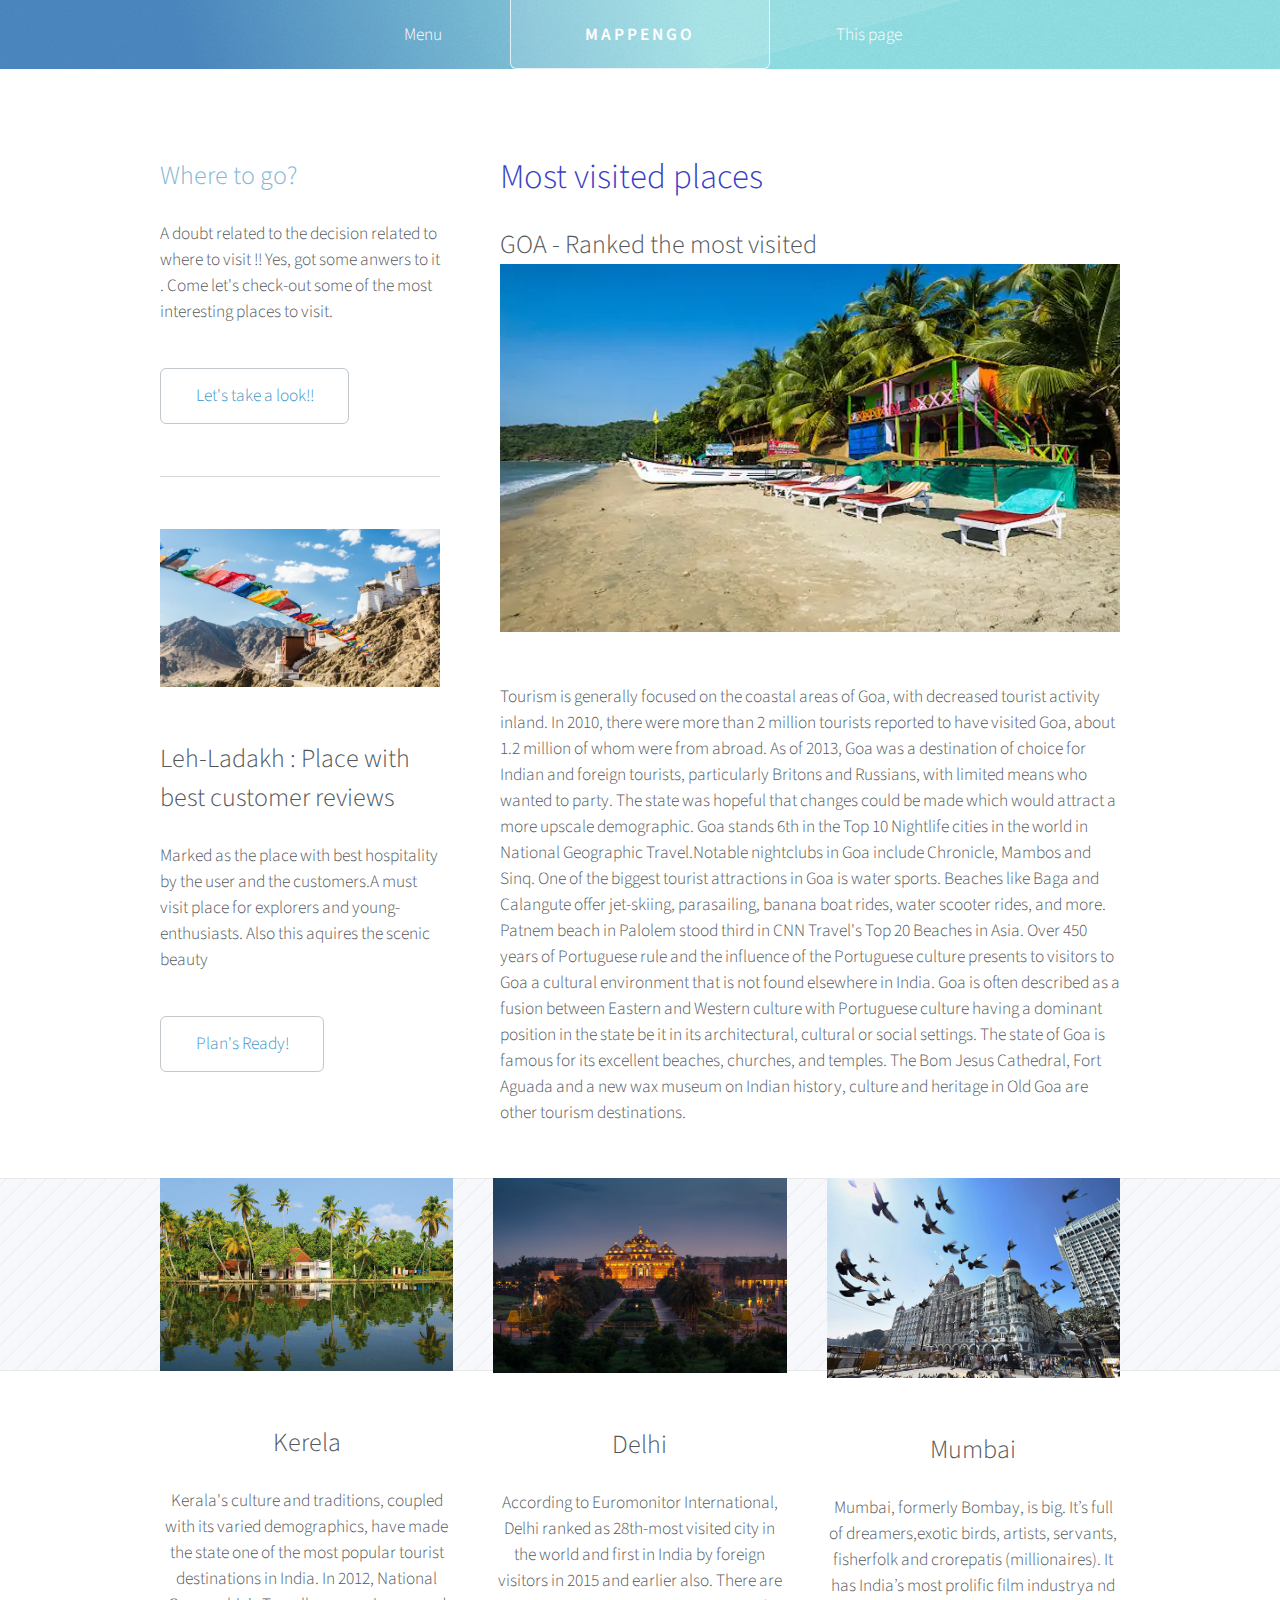
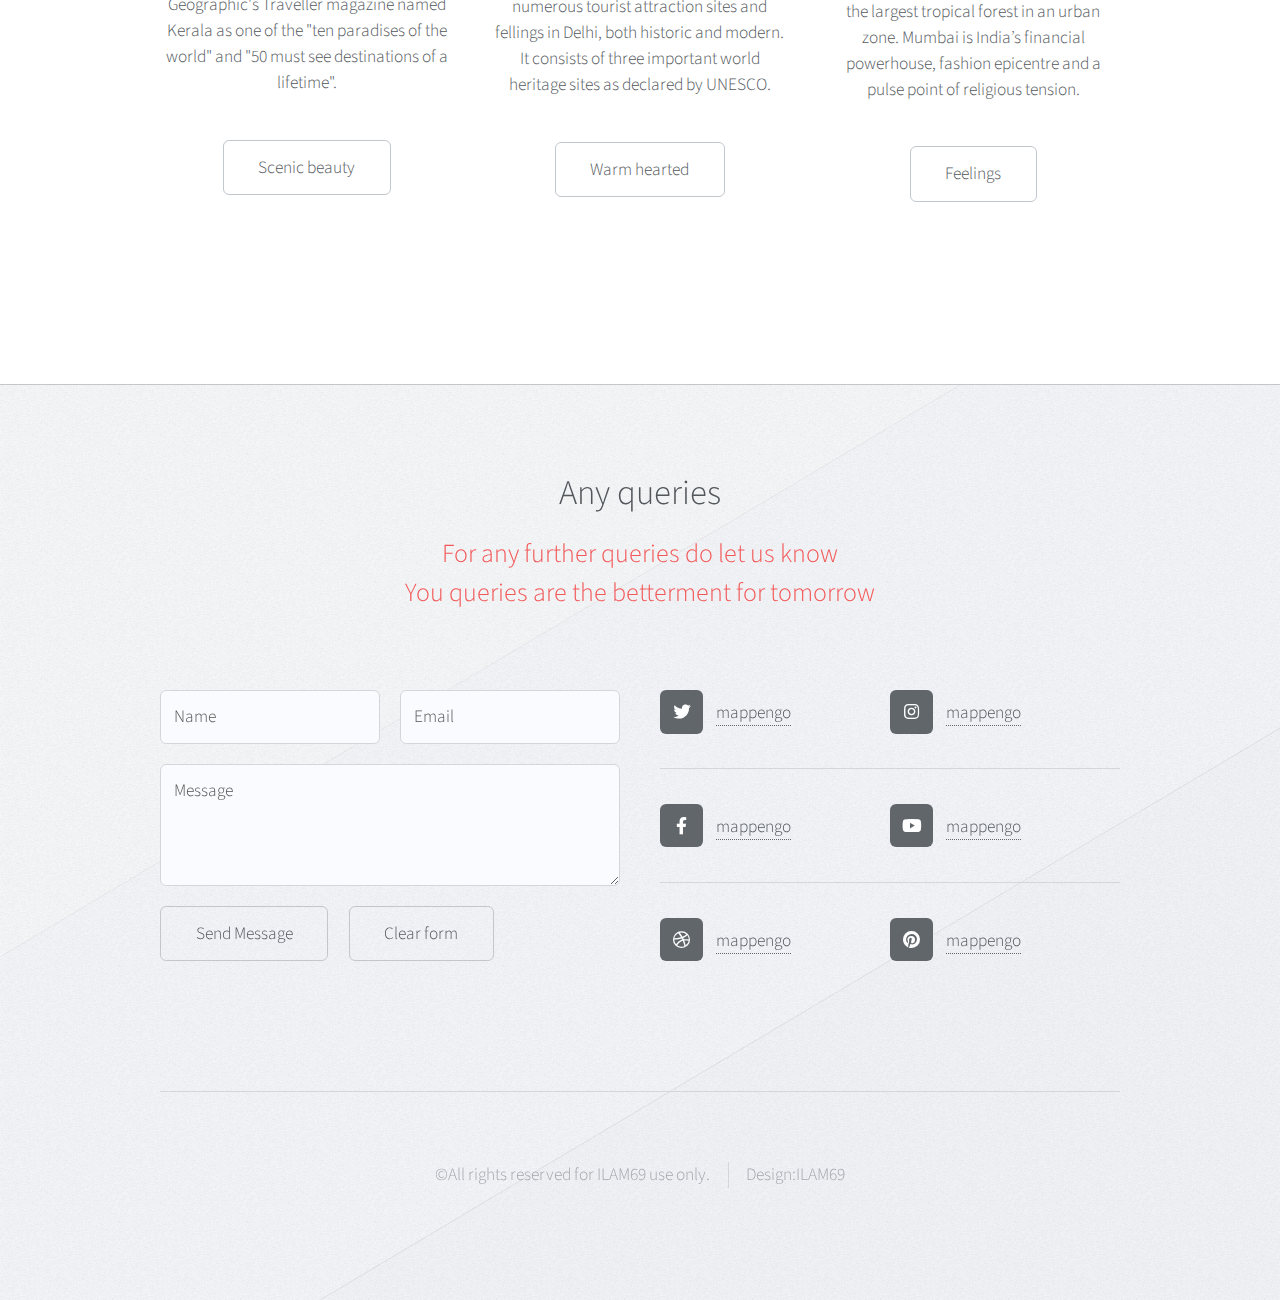
<file: left-sidebar.html>
<!DOCTYPE HTML>

<html>
	<head>
		<title>Mappengo</title>
		<meta charset="utf-8" />
		<meta name="viewport" content="width=device-width, initial-scale=1, user-scalable=no" />
		<link rel="stylesheet" href="assets/css/main.css" />
	</head>
	<body class="left-sidebar is-preload">
		<div id="page-wrapper">

			<!-- Header -->
				<div id="header-wrapper">
					<div id="header" class="container">

						<!-- Logo -->
							<h1 id="logo"><a href="index.html">Mappengo</a></h1>

						<!-- Nav -->
							<nav id="nav">
								<ul>
									<li>
										<a href="#">Menu</a>
										<ul>
											<li><a href="#">Places</a></li>
											<li><a href="#">Partners</a></li>
											<!-- <li><a href="#">OP3</a></li> -->
											<li>
												<a href="#">Booking</a>
												<ul>
													<li><a href="#">Winter bookings</a></li>
													<li><a href="#">Summer bookings</a></li>
													<li><a href="#">Urgent bookings</a></li>
													<!-- <li><a href="#"></a></li> -->
												</ul>
											</li>
											<!-- <li><a href="#">OP5</a></li> -->
										</ul>
									</li>
									<li class="break"><a href="left-sidebar.html">This page</a></li>
									<!-- <li class="break"><a href="right-sidebar.html">Right Sidebar</a></li>
									<li><a href="no-sidebar.html">No Sidebar</a></li> -->
								</ul>
							</nav>

					</div>
				</div>

			<!-- Main -->
				<div class="wrapper">
					<div class="container" id="main">
						<div class="row gtr-150">
							<div class="col-4 col-12-narrower">

								<!-- Sidebar -->
									<section id="sidebar">
										<section>
											<header>
												<h3  style="color:rgb(129, 182, 212)">Where to go?</h3>
											</header>
											<p>A doubt related to the decision related to where to visit !! Yes, got some anwers to it
												. Come let's check-out some of the most interesting places to visit.  
											</p>
											<ul class="actions">
												<li style="color:rgb(62, 149, 199)"><a href="#" class="button">Let's take a look!!</a></li>
											</ul>
										</section>
										<section>
											<a href="#" class="image featured"><img src="images/leh.jpg" alt="" /></a>
											<header>
												<h3>Leh-Ladakh : Place with best customer reviews</h3>
											</header>
											<p>Marked as the place with best hospitality by the user and the customers.A must visit place
												for explorers and young-enthusiasts. Also this aquires the scenic beauty </p>
											<ul class="actions">
												<li style="color:rgb(62, 149, 199)"><a href="#" class="button">Plan's Ready!</a></li>
											</ul>
										</section>
									</section>

							</div>
							<div class="col-8 col-12-narrower imp-narrower">

								<!-- Content -->
									<article id="content">
										<header>
											<h2 style="color:rgb(55, 65, 196)">Most visited places</h2>
										</header>
										<h3 id="content">GOA - Ranked the most visited</h3>
										<a href="#" class="image featured"><img src="images/goa.webp" alt="" /></a>
										<p>Tourism is generally focused on the coastal areas of Goa, with decreased tourist activity inland. In 2010, there were more than 2 million tourists reported to have visited Goa, about 1.2 million of whom were from abroad.
											As of 2013, Goa was a destination of choice for Indian and foreign tourists, particularly Britons and Russians, with limited means who wanted to party. The state was hopeful that changes could be made which would attract a more upscale demographic.
											Goa stands 6th in the Top 10 Nightlife cities in the world in National Geographic Travel.Notable nightclubs in Goa include Chronicle, Mambos and Sinq.
											
											One of the biggest tourist attractions in Goa is water sports. Beaches like Baga and Calangute offer jet-skiing, parasailing, banana boat rides, water scooter rides, and more. Patnem beach in Palolem stood third in CNN Travel's Top 20 Beaches in Asia.
											
											Over 450 years of Portuguese rule and the influence of the Portuguese culture presents to visitors to Goa a cultural environment that is not found elsewhere in India. Goa is often described as a fusion between Eastern and Western culture with Portuguese 
											culture having a dominant position in the state be it in its architectural, cultural or social settings. The state of Goa is famous for its excellent beaches, churches, and temples.
											 The Bom Jesus Cathedral, Fort Aguada and a new wax museum on Indian history, culture and heritage in Old Goa are other tourism destinations.</p>
									</article>

							</div>
						</div>
						<br> <br>

						<div class="row features">
							<section class="col-4 col-12-narrower feature">
								<div class="image-wrapper first">
									<a href="#" class="image featured"><img src="images/kerala1.jpg" alt="" /></a>
								</div>
								<header>
									<h3 id="Kerala">Kerela</h3>
								</header>
								<p>Kerala's culture and traditions, coupled with its varied demographics, 
									have made the state one of the most popular tourist destinations in India. In 2012, National Geographic's 
									Traveller magazine named Kerala as one of the "ten paradises of the world" and "50 must see destinations of a lifetime".</p>
								<ul class="actions">
									<li><a href="#" class="button">Scenic beauty</a></li>
								</ul>
							</section>
							<section class="col-4 col-12-narrower feature">
								<div class="image-wrapper">
									<a href="#Kerala" class="image featured"><img src="images/delhi.jpg" alt="" /></a>
								</div>
								<header>
									<h3 id="Delhi">Delhi</h3>
								</header>
								<p>According to Euromonitor International, Delhi ranked as 28th-most visited
									 city in the world and first in India by foreign visitors in 2015 and earlier also.
									 There are numerous tourist attraction sites and fellings in Delhi, both historic and modern.
									 It consists of three important world heritage sites as declared by UNESCO.</p>
								<ul class="actions">
									<li><a href="#Delhi" class="button">Warm hearted</a></li>
								</ul>
							</section>
							<section class="col-4 col-12-narrower feature">
								<div class="image-wrapper">
									<a href="#" class="image featured"><img src="images/mumbai.jpg" alt="" /></a>
								</div>
								<header>
									<h3 id="Mumbai">Mumbai</h3>
								</header>
								<p>Mumbai, formerly Bombay, is big. It’s full of dreamers,exotic birds,
									 artists, servants, fisherfolk and crorepatis (millionaires).
									  It has India’s most prolific film industrya nd the largest tropical forest in an urban zone.
									 Mumbai is India’s financial powerhouse, fashion epicentre and a pulse point of religious tension.</p>
								<ul class="actions">
									<li><a href="#Mumbai" class="button">Feelings</a></li>
								</ul>
							</section>
						</div>
					</div>
				</div>

			<!-- Footer -->
				<div id="footer-wrapper">
					<div id="footer" class="container">
						<header class="major">
							<h2>Any queries</h2>
							<p>For any further queries do let us know<br />
							You queries are  the betterment for tomorrow</p>
						</header>
						<div class="row">
							<section class="col-6 col-12-narrower">
								<form method="post" action="#">
									<div class="row gtr-50">
										<div class="col-6 col-12-mobile">
											<input name="name" placeholder="Name" type="text" />
										</div>
										<div class="col-6 col-12-mobile">
											<input name="email" placeholder="Email" type="text" />
										</div>
										<div class="col-12">
											<textarea name="message" placeholder="Message"></textarea>
										</div>
										<div class="col-12">
											<ul class="actions">
												<li><input type="submit" value="Send Message" /></li>
												<li><input type="reset" value="Clear form" /></li>
											</ul>
										</div>
									</div>
								</form>
							</section>
							<section class="col-6 col-12-narrower">
								<div class="row gtr-0">
									<ul class="divided icons col-6 col-12-mobile">
										<li class="icon brands fa-twitter"><a href="#"><span class="extra">twitter.com/</span>mappengo</a></li>
										<li class="icon brands fa-facebook-f"><a href="#"><span class="extra">facebook.com/</span>mappengo</a></li>
										<li class="icon brands fa-dribbble"><a href="#"><span class="extra">dribbble.com/</span>mappengo</a></li>
									</ul>
									<ul class="divided icons col-6 col-12-mobile">
										<li class="icon brands fa-instagram"><a href="#"><span class="extra">instagram.com/</span>mappengo</a></li>
										<li class="icon brands fa-youtube"><a href="#"><span class="extra">youtube.com/</span>mappengo</a></li>
										<li class="icon brands fa-pinterest"><a href="#"><span class="extra">pinterest.com/</span>mappengo</a></li>
									</ul>
								</div>
							</section>
						</div>
					</div>
					<div id="copyright" class="container">
						<ul class="menu">
							<li>&copy;All rights reserved for ILAM69 use only.</li><li>Design:ILAM69</li>
						</ul>
					</div>
				</div>

		</div>

		<!-- Scripts -->
			<script src="assets/js/jquery.min.js"></script>
			<script src="assets/js/jquery.dropotron.min.js"></script>
			<script src="assets/js/browser.min.js"></script>
			<script src="assets/js/breakpoints.min.js"></script>
			<script src="assets/js/util.js"></script>
			<script src="assets/js/main.js"></script>

	</body>
</html>
</file>
<file: assets/css/main.css>
@import url("fontawesome-all.min.css");
@import url("https://fonts.googleapis.com/css?family=Source+Sans+Pro:300,300italic,400,400italic,600");

/*
	Telephasic by HTML5 UP
	html5up.net | @ajlkn
	Free for personal and commercial use under the CCA 3.0 license (html5up.net/license)
*/

html, body, div, span, applet, object,
iframe, h1, h2, h3, h4, h5, h6, p, blockquote,
pre, a, abbr, acronym, address, big, cite,
code, del, dfn, em, img, ins, kbd, q, s, samp,
small, strike, strong, sub, sup, tt, var, b,
u, i, center, dl, dt, dd, ol, ul, li, fieldset,
form, label, legend, table, caption, tbody,
tfoot, thead, tr, th, td, article, aside,
canvas, details, embed, figure, figcaption,
footer, header, hgroup, menu, nav, output, ruby,
section, summary, time, mark, audio, video {
	margin: 0;
	padding: 0;
	border: 0;
	font-size: 100%;
	font: inherit;
	vertical-align: baseline;}

article, aside, details, figcaption, figure,
footer, header, hgroup, menu, nav, section {
	display: block;}

body {
	line-height: 1;
}

ol, ul {
	list-style: none;
}

blockquote, q {
	quotes: none;
}

	blockquote:before, blockquote:after, q:before, q:after {
		content: '';
		content: none;
	}

table {
	border-collapse: collapse;
	border-spacing: 0;
}

body {
	-webkit-text-size-adjust: none;
}

mark {
	background-color: transparent;
	color: inherit;
}

input::-moz-focus-inner {
	border: 0;
	padding: 0;
}

input, select, textarea {
	-moz-appearance: none;
	-webkit-appearance: none;
	-ms-appearance: none;
	appearance: none;
}

/* Basic */

	@-ms-viewport {
		width: device-width;
	}

	html {
		box-sizing: border-box;
	}

	*, *:before, *:after {
		box-sizing: inherit;
	}

	body {
		background: #f5f7fa;
		font-family: 'Source Sans Pro', sans-serif;
		font-weight: 300;
		color: #52575c;
		line-height: 1.75em;
		font-size: 14pt;
	}

		body.is-preload *, body.is-preload *:before, body.is-preload *:after {
			-moz-animation: none !important;
			-webkit-animation: none !important;
			-ms-animation: none !important;
			animation: none !important;
			-moz-transition: none !important;
			-webkit-transition: none !important;
			-ms-transition: none !important;
			transition: none !important;
		}

	input, textarea, select {
		font-family: 'Source Sans Pro', sans-serif;
		font-weight: 300;
		color: #52575c;
		line-height: 1.75em;
		font-size: 15pt;
	}

	h1, h2, h3, h4, h5, h6 {
		font-weight: 300;
		color: #52575c;
	}

	h1 a, h2 a, h3 a, h4 a, h5 a, h6 a {
		color: inherit;
		text-decoration: none;
	}

	h2 {
		font-size: 2em;
		line-height: 1.25em;
	}

	h3 {
		font-size: 1.5em;
		line-height: 1.5em;
	}

	a {
		-moz-transition: color 0.25s ease-in-out, border-color 0.25s ease-in-out, background-color 0.25s ease-in-out;
		-webkit-transition: color 0.25s ease-in-out, border-color 0.25s ease-in-out, background-color 0.25s ease-in-out;
		-ms-transition: color 0.25s ease-in-out, border-color 0.25s ease-in-out, background-color 0.25s ease-in-out;
		transition: color 0.25s ease-in-out, border-color 0.25s ease-in-out, background-color 0.25s ease-in-out;
		color: inherit;
		text-decoration: none;
		border-bottom: dotted 1px #62676c;
	}

		a:hover {
			color: #f35858;
			border-bottom-color: rgba(255, 255, 255, 0);
		}

	strong, b {
		font-weight: 400;
		color: #42474c;
	}

	em, i {
		font-style: italic;
	}

	sub {
		position: relative;
		top: 0.5em;
		font-size: 0.8em;
	}

	sup {
		position: relative;
		top: -0.5em;
		font-size: 0.8em;
	}

	hr {
		border: 0;
		border-top: solid 1px #c2c7cc;
	}

	blockquote {
		border-left: solid 0.5em #c2c7cc;
		padding: 1em 0 1em 2em;
		font-style: italic;
	}

	p, ul, ol, dl, table {
		margin-bottom: 1.5em;
	}

	br.clear {
		clear: both;
	}

	.features {
		margin-bottom: 1.5em;
	}

	.feature {
		text-align: center;
	}

/* Sections/Article */

	section, article {
		margin-bottom: 3em;
	}

	section > :last-child,
	article > :last-child,
	section:last-child,
	article:last-child {
		margin-bottom: 0;
	}

	.row > section, .row > article {
		margin-bottom: 0;
	}

	header {
		margin-bottom: 1.5em;
	}

		header > p {
			display: block;
			color: #f35858;
			padding: 0.75em 0 1em 0;
			font-size: 1.5em;
			line-height: 1.5em;
		}

		header.major {
			text-align: center;
		}

/* Container */

	.container {
		margin: 0 auto;
		max-width: 100%;
		width: 1200px;
	}

		@media screen and (max-width: 1280px) {

			.container {
				width: 960px;
			}

		}

		@media screen and (max-width: 1080px) {

			.container {
				width: 100%;
			}

		}

		@media screen and (max-width: 820px) {

			.container {
				width: 100%;
			}

		}

		@media screen and (max-width: 736px) {

			.container {
				width: 100%;
			}

		}

		@media screen and (max-width: 480px) {

			.container {
				width: 100%;
			}

		}

/* Row */

	.row {
		display: flex;
		flex-wrap: wrap;
		box-sizing: border-box;
		align-items: stretch;
	}

		.row > * {
			box-sizing: border-box;
		}

		.row.gtr-uniform > * > :last-child {
			margin-bottom: 0;
		}

		.row.aln-left {
			justify-content: flex-start;
		}

		.row.aln-center {
			justify-content: center;
		}

		.row.aln-right {
			justify-content: flex-end;
		}

		.row.aln-top {
			align-items: flex-start;
		}

		.row.aln-middle {
			align-items: center;
		}

		.row.aln-bottom {
			align-items: flex-end;
		}

		.row > .imp {
			order: -1;
		}

		.row > .col-1 {
			width: 8.33333%;
		}

		.row > .off-1 {
			margin-left: 8.33333%;
		}

		.row > .col-2 {
			width: 16.66667%;
		}

		.row > .off-2 {
			margin-left: 16.66667%;
		}

		.row > .col-3 {
			width: 25%;
		}

		.row > .off-3 {
			margin-left: 25%;
		}

		.row > .col-4 {
			width: 33.33333%;
		}

		.row > .off-4 {
			margin-left: 33.33333%;
		}

		.row > .col-5 {
			width: 41.66667%;
		}

		.row > .off-5 {
			margin-left: 41.66667%;
		}

		.row > .col-6 {
			width: 50%;
		}

		.row > .off-6 {
			margin-left: 50%;
		}

		.row > .col-7 {
			width: 58.33333%;
		}

		.row > .off-7 {
			margin-left: 58.33333%;
		}

		.row > .col-8 {
			width: 66.66667%;
		}

		.row > .off-8 {
			margin-left: 66.66667%;
		}

		.row > .col-9 {
			width: 75%;
		}

		.row > .off-9 {
			margin-left: 75%;
		}

		.row > .col-10 {
			width: 83.33333%;
		}

		.row > .off-10 {
			margin-left: 83.33333%;
		}

		.row > .col-11 {
			width: 91.66667%;
		}

		.row > .off-11 {
			margin-left: 91.66667%;
		}

		.row > .col-12 {
			width: 100%;
		}

		.row > .off-12 {
			margin-left: 100%;
		}

		.row.gtr-0 {
			margin-top: 0px;
			margin-left: 0px;
		}

			.row.gtr-0 > * {
				padding: 0px 0 0 0px;
			}

			.row.gtr-0.gtr-uniform {
				margin-top: 0px;
			}

				.row.gtr-0.gtr-uniform > * {
					padding-top: 0px;
				}

		.row.gtr-25 {
			margin-top: -12.5px;
			margin-left: -12.5px;
		}

			.row.gtr-25 > * {
				padding: 12.5px 0 0 12.5px;
			}

			.row.gtr-25.gtr-uniform {
				margin-top: -12.5px;
			}

				.row.gtr-25.gtr-uniform > * {
					padding-top: 12.5px;
				}

		.row.gtr-50 {
			margin-top: -25px;
			margin-left: -25px;
		}

			.row.gtr-50 > * {
				padding: 25px 0 0 25px;
			}

			.row.gtr-50.gtr-uniform {
				margin-top: -25px;
			}

				.row.gtr-50.gtr-uniform > * {
					padding-top: 25px;
				}

		.row {
			margin-top: -50px;
			margin-left: -50px;
		}

			.row > * {
				padding: 50px 0 0 50px;
			}

			.row.gtr-uniform {
				margin-top: -50px;
			}

				.row.gtr-uniform > * {
					padding-top: 50px;
				}

		.row.gtr-150 {
			margin-top: -75px;
			margin-left: -75px;
		}

			.row.gtr-150 > * {
				padding: 75px 0 0 75px;
			}

			.row.gtr-150.gtr-uniform {
				margin-top: -75px;
			}

				.row.gtr-150.gtr-uniform > * {
					padding-top: 75px;
				}

		.row.gtr-200 {
			margin-top: -100px;
			margin-left: -100px;
		}

			.row.gtr-200 > * {
				padding: 100px 0 0 100px;
			}

			.row.gtr-200.gtr-uniform {
				margin-top: -100px;
			}

				.row.gtr-200.gtr-uniform > * {
					padding-top: 100px;
				}

		@media screen and (max-width: 1280px) {

			.row {
				display: flex;
				flex-wrap: wrap;
				box-sizing: border-box;
				align-items: stretch;
			}

				.row > * {
					box-sizing: border-box;
				}

				.row.gtr-uniform > * > :last-child {
					margin-bottom: 0;
				}

				.row.aln-left {
					justify-content: flex-start;
				}

				.row.aln-center {
					justify-content: center;
				}

				.row.aln-right {
					justify-content: flex-end;
				}

				.row.aln-top {
					align-items: flex-start;
				}

				.row.aln-middle {
					align-items: center;
				}

				.row.aln-bottom {
					align-items: flex-end;
				}

				.row > .imp-normal {
					order: -1;
				}

				.row > .col-1-normal {
					width: 8.33333%;
				}

				.row > .off-1-normal {
					margin-left: 8.33333%;
				}

				.row > .col-2-normal {
					width: 16.66667%;
				}

				.row > .off-2-normal {
					margin-left: 16.66667%;
				}

				.row > .col-3-normal {
					width: 25%;
				}

				.row > .off-3-normal {
					margin-left: 25%;
				}

				.row > .col-4-normal {
					width: 33.33333%;
				}

				.row > .off-4-normal {
					margin-left: 33.33333%;
				}

				.row > .col-5-normal {
					width: 41.66667%;
				}

				.row > .off-5-normal {
					margin-left: 41.66667%;
				}

				.row > .col-6-normal {
					width: 50%;
				}

				.row > .off-6-normal {
					margin-left: 50%;
				}

				.row > .col-7-normal {
					width: 58.33333%;
				}

				.row > .off-7-normal {
					margin-left: 58.33333%;
				}

				.row > .col-8-normal {
					width: 66.66667%;
				}

				.row > .off-8-normal {
					margin-left: 66.66667%;
				}

				.row > .col-9-normal {
					width: 75%;
				}

				.row > .off-9-normal {
					margin-left: 75%;
				}

				.row > .col-10-normal {
					width: 83.33333%;
				}

				.row > .off-10-normal {
					margin-left: 83.33333%;
				}

				.row > .col-11-normal {
					width: 91.66667%;
				}

				.row > .off-11-normal {
					margin-left: 91.66667%;
				}

				.row > .col-12-normal {
					width: 100%;
				}

				.row > .off-12-normal {
					margin-left: 100%;
				}

				.row.gtr-0 {
					margin-top: 0px;
					margin-left: 0px;
				}

					.row.gtr-0 > * {
						padding: 0px 0 0 0px;
					}

					.row.gtr-0.gtr-uniform {
						margin-top: 0px;
					}

						.row.gtr-0.gtr-uniform > * {
							padding-top: 0px;
						}

				.row.gtr-25 {
					margin-top: -10px;
					margin-left: -10px;
				}

					.row.gtr-25 > * {
						padding: 10px 0 0 10px;
					}

					.row.gtr-25.gtr-uniform {
						margin-top: -10px;
					}

						.row.gtr-25.gtr-uniform > * {
							padding-top: 10px;
						}

				.row.gtr-50 {
					margin-top: -20px;
					margin-left: -20px;
				}

					.row.gtr-50 > * {
						padding: 20px 0 0 20px;
					}

					.row.gtr-50.gtr-uniform {
						margin-top: -20px;
					}

						.row.gtr-50.gtr-uniform > * {
							padding-top: 20px;
						}

				.row {
					margin-top: -40px;
					margin-left: -40px;
				}

					.row > * {
						padding: 40px 0 0 40px;
					}

					.row.gtr-uniform {
						margin-top: -40px;
					}

						.row.gtr-uniform > * {
							padding-top: 40px;
						}

				.row.gtr-150 {
					margin-top: -60px;
					margin-left: -60px;
				}

					.row.gtr-150 > * {
						padding: 60px 0 0 60px;
					}

					.row.gtr-150.gtr-uniform {
						margin-top: -60px;
					}

						.row.gtr-150.gtr-uniform > * {
							padding-top: 60px;
						}

				.row.gtr-200 {
					margin-top: -80px;
					margin-left: -80px;
				}

					.row.gtr-200 > * {
						padding: 80px 0 0 80px;
					}

					.row.gtr-200.gtr-uniform {
						margin-top: -80px;
					}

						.row.gtr-200.gtr-uniform > * {
							padding-top: 80px;
						}

		}

		@media screen and (max-width: 1080px) {

			.row {
				display: flex;
				flex-wrap: wrap;
				box-sizing: border-box;
				align-items: stretch;
			}

				.row > * {
					box-sizing: border-box;
				}

				.row.gtr-uniform > * > :last-child {
					margin-bottom: 0;
				}

				.row.aln-left {
					justify-content: flex-start;
				}

				.row.aln-center {
					justify-content: center;
				}

				.row.aln-right {
					justify-content: flex-end;
				}

				.row.aln-top {
					align-items: flex-start;
				}

				.row.aln-middle {
					align-items: center;
				}

				.row.aln-bottom {
					align-items: flex-end;
				}

				.row > .imp-narrow {
					order: -1;
				}

				.row > .col-1-narrow {
					width: 8.33333%;
				}

				.row > .off-1-narrow {
					margin-left: 8.33333%;
				}

				.row > .col-2-narrow {
					width: 16.66667%;
				}

				.row > .off-2-narrow {
					margin-left: 16.66667%;
				}

				.row > .col-3-narrow {
					width: 25%;
				}

				.row > .off-3-narrow {
					margin-left: 25%;
				}

				.row > .col-4-narrow {
					width: 33.33333%;
				}

				.row > .off-4-narrow {
					margin-left: 33.33333%;
				}

				.row > .col-5-narrow {
					width: 41.66667%;
				}

				.row > .off-5-narrow {
					margin-left: 41.66667%;
				}

				.row > .col-6-narrow {
					width: 50%;
				}

				.row > .off-6-narrow {
					margin-left: 50%;
				}

				.row > .col-7-narrow {
					width: 58.33333%;
				}

				.row > .off-7-narrow {
					margin-left: 58.33333%;
				}

				.row > .col-8-narrow {
					width: 66.66667%;
				}

				.row > .off-8-narrow {
					margin-left: 66.66667%;
				}

				.row > .col-9-narrow {
					width: 75%;
				}

				.row > .off-9-narrow {
					margin-left: 75%;
				}

				.row > .col-10-narrow {
					width: 83.33333%;
				}

				.row > .off-10-narrow {
					margin-left: 83.33333%;
				}

				.row > .col-11-narrow {
					width: 91.66667%;
				}

				.row > .off-11-narrow {
					margin-left: 91.66667%;
				}

				.row > .col-12-narrow {
					width: 100%;
				}

				.row > .off-12-narrow {
					margin-left: 100%;
				}

				.row.gtr-0 {
					margin-top: 0px;
					margin-left: 0px;
				}

					.row.gtr-0 > * {
						padding: 0px 0 0 0px;
					}

					.row.gtr-0.gtr-uniform {
						margin-top: 0px;
					}

						.row.gtr-0.gtr-uniform > * {
							padding-top: 0px;
						}

				.row.gtr-25 {
					margin-top: -10px;
					margin-left: -10px;
				}

					.row.gtr-25 > * {
						padding: 10px 0 0 10px;
					}

					.row.gtr-25.gtr-uniform {
						margin-top: -10px;
					}

						.row.gtr-25.gtr-uniform > * {
							padding-top: 10px;
						}

				.row.gtr-50 {
					margin-top: -20px;
					margin-left: -20px;
				}

					.row.gtr-50 > * {
						padding: 20px 0 0 20px;
					}

					.row.gtr-50.gtr-uniform {
						margin-top: -20px;
					}

						.row.gtr-50.gtr-uniform > * {
							padding-top: 20px;
						}

				.row {
					margin-top: -40px;
					margin-left: -40px;
				}

					.row > * {
						padding: 40px 0 0 40px;
					}

					.row.gtr-uniform {
						margin-top: -40px;
					}

						.row.gtr-uniform > * {
							padding-top: 40px;
						}

				.row.gtr-150 {
					margin-top: -60px;
					margin-left: -60px;
				}

					.row.gtr-150 > * {
						padding: 60px 0 0 60px;
					}

					.row.gtr-150.gtr-uniform {
						margin-top: -60px;
					}

						.row.gtr-150.gtr-uniform > * {
							padding-top: 60px;
						}

				.row.gtr-200 {
					margin-top: -80px;
					margin-left: -80px;
				}

					.row.gtr-200 > * {
						padding: 80px 0 0 80px;
					}

					.row.gtr-200.gtr-uniform {
						margin-top: -80px;
					}

						.row.gtr-200.gtr-uniform > * {
							padding-top: 80px;
						}

		}

		@media screen and (max-width: 820px) {

			.row {
				display: flex;
				flex-wrap: wrap;
				box-sizing: border-box;
				align-items: stretch;
			}

				.row > * {
					box-sizing: border-box;
				}

				.row.gtr-uniform > * > :last-child {
					margin-bottom: 0;
				}

				.row.aln-left {
					justify-content: flex-start;
				}

				.row.aln-center {
					justify-content: center;
				}

				.row.aln-right {
					justify-content: flex-end;
				}

				.row.aln-top {
					align-items: flex-start;
				}

				.row.aln-middle {
					align-items: center;
				}

				.row.aln-bottom {
					align-items: flex-end;
				}

				.row > .imp-narrower {
					order: -1;
				}

				.row > .col-1-narrower {
					width: 8.33333%;
				}

				.row > .off-1-narrower {
					margin-left: 8.33333%;
				}

				.row > .col-2-narrower {
					width: 16.66667%;
				}

				.row > .off-2-narrower {
					margin-left: 16.66667%;
				}

				.row > .col-3-narrower {
					width: 25%;
				}

				.row > .off-3-narrower {
					margin-left: 25%;
				}

				.row > .col-4-narrower {
					width: 33.33333%;
				}

				.row > .off-4-narrower {
					margin-left: 33.33333%;
				}

				.row > .col-5-narrower {
					width: 41.66667%;
				}

				.row > .off-5-narrower {
					margin-left: 41.66667%;
				}

				.row > .col-6-narrower {
					width: 50%;
				}

				.row > .off-6-narrower {
					margin-left: 50%;
				}

				.row > .col-7-narrower {
					width: 58.33333%;
				}

				.row > .off-7-narrower {
					margin-left: 58.33333%;
				}

				.row > .col-8-narrower {
					width: 66.66667%;
				}

				.row > .off-8-narrower {
					margin-left: 66.66667%;
				}

				.row > .col-9-narrower {
					width: 75%;
				}

				.row > .off-9-narrower {
					margin-left: 75%;
				}

				.row > .col-10-narrower {
					width: 83.33333%;
				}

				.row > .off-10-narrower {
					margin-left: 83.33333%;
				}

				.row > .col-11-narrower {
					width: 91.66667%;
				}

				.row > .off-11-narrower {
					margin-left: 91.66667%;
				}

				.row > .col-12-narrower {
					width: 100%;
				}

				.row > .off-12-narrower {
					margin-left: 100%;
				}

				.row.gtr-0 {
					margin-top: 0px;
					margin-left: 0px;
				}

					.row.gtr-0 > * {
						padding: 0px 0 0 0px;
					}

					.row.gtr-0.gtr-uniform {
						margin-top: 0px;
					}

						.row.gtr-0.gtr-uniform > * {
							padding-top: 0px;
						}

				.row.gtr-25 {
					margin-top: -7.5px;
					margin-left: -7.5px;
				}

					.row.gtr-25 > * {
						padding: 7.5px 0 0 7.5px;
					}

					.row.gtr-25.gtr-uniform {
						margin-top: -7.5px;
					}

						.row.gtr-25.gtr-uniform > * {
							padding-top: 7.5px;
						}

				.row.gtr-50 {
					margin-top: -15px;
					margin-left: -15px;
				}

					.row.gtr-50 > * {
						padding: 15px 0 0 15px;
					}

					.row.gtr-50.gtr-uniform {
						margin-top: -15px;
					}

						.row.gtr-50.gtr-uniform > * {
							padding-top: 15px;
						}

				.row {
					margin-top: -30px;
					margin-left: -30px;
				}

					.row > * {
						padding: 30px 0 0 30px;
					}

					.row.gtr-uniform {
						margin-top: -30px;
					}

						.row.gtr-uniform > * {
							padding-top: 30px;
						}

				.row.gtr-150 {
					margin-top: -45px;
					margin-left: -45px;
				}

					.row.gtr-150 > * {
						padding: 45px 0 0 45px;
					}

					.row.gtr-150.gtr-uniform {
						margin-top: -45px;
					}

						.row.gtr-150.gtr-uniform > * {
							padding-top: 45px;
						}

				.row.gtr-200 {
					margin-top: -60px;
					margin-left: -60px;
				}

					.row.gtr-200 > * {
						padding: 60px 0 0 60px;
					}

					.row.gtr-200.gtr-uniform {
						margin-top: -60px;
					}

						.row.gtr-200.gtr-uniform > * {
							padding-top: 60px;
						}

		}

		@media screen and (max-width: 736px) {

			.row {
				display: flex;
				flex-wrap: wrap;
				box-sizing: border-box;
				align-items: stretch;
			}

				.row > * {
					box-sizing: border-box;
				}

				.row.gtr-uniform > * > :last-child {
					margin-bottom: 0;
				}

				.row.aln-left {
					justify-content: flex-start;
				}

				.row.aln-center {
					justify-content: center;
				}

				.row.aln-right {
					justify-content: flex-end;
				}

				.row.aln-top {
					align-items: flex-start;
				}

				.row.aln-middle {
					align-items: center;
				}

				.row.aln-bottom {
					align-items: flex-end;
				}

				.row > .imp-mobile {
					order: -1;
				}

				.row > .col-1-mobile {
					width: 8.33333%;
				}

				.row > .off-1-mobile {
					margin-left: 8.33333%;
				}

				.row > .col-2-mobile {
					width: 16.66667%;
				}

				.row > .off-2-mobile {
					margin-left: 16.66667%;
				}

				.row > .col-3-mobile {
					width: 25%;
				}

				.row > .off-3-mobile {
					margin-left: 25%;
				}

				.row > .col-4-mobile {
					width: 33.33333%;
				}

				.row > .off-4-mobile {
					margin-left: 33.33333%;
				}

				.row > .col-5-mobile {
					width: 41.66667%;
				}

				.row > .off-5-mobile {
					margin-left: 41.66667%;
				}

				.row > .col-6-mobile {
					width: 50%;
				}

				.row > .off-6-mobile {
					margin-left: 50%;
				}

				.row > .col-7-mobile {
					width: 58.33333%;
				}

				.row > .off-7-mobile {
					margin-left: 58.33333%;
				}

				.row > .col-8-mobile {
					width: 66.66667%;
				}

				.row > .off-8-mobile {
					margin-left: 66.66667%;
				}

				.row > .col-9-mobile {
					width: 75%;
				}

				.row > .off-9-mobile {
					margin-left: 75%;
				}

				.row > .col-10-mobile {
					width: 83.33333%;
				}

				.row > .off-10-mobile {
					margin-left: 83.33333%;
				}

				.row > .col-11-mobile {
					width: 91.66667%;
				}

				.row > .off-11-mobile {
					margin-left: 91.66667%;
				}

				.row > .col-12-mobile {
					width: 100%;
				}

				.row > .off-12-mobile {
					margin-left: 100%;
				}

				.row.gtr-0 {
					margin-top: 0px;
					margin-left: 0px;
				}

					.row.gtr-0 > * {
						padding: 0px 0 0 0px;
					}

					.row.gtr-0.gtr-uniform {
						margin-top: 0px;
					}

						.row.gtr-0.gtr-uniform > * {
							padding-top: 0px;
						}

				.row.gtr-25 {
					margin-top: -5px;
					margin-left: -5px;
				}

					.row.gtr-25 > * {
						padding: 5px 0 0 5px;
					}

					.row.gtr-25.gtr-uniform {
						margin-top: -5px;
					}

						.row.gtr-25.gtr-uniform > * {
							padding-top: 5px;
						}

				.row.gtr-50 {
					margin-top: -10px;
					margin-left: -10px;
				}

					.row.gtr-50 > * {
						padding: 10px 0 0 10px;
					}

					.row.gtr-50.gtr-uniform {
						margin-top: -10px;
					}

						.row.gtr-50.gtr-uniform > * {
							padding-top: 10px;
						}

				.row {
					margin-top: -20px;
					margin-left: -20px;
				}

					.row > * {
						padding: 20px 0 0 20px;
					}

					.row.gtr-uniform {
						margin-top: -20px;
					}

						.row.gtr-uniform > * {
							padding-top: 20px;
						}

				.row.gtr-150 {
					margin-top: -30px;
					margin-left: -30px;
				}

					.row.gtr-150 > * {
						padding: 30px 0 0 30px;
					}

					.row.gtr-150.gtr-uniform {
						margin-top: -30px;
					}

						.row.gtr-150.gtr-uniform > * {
							padding-top: 30px;
						}

				.row.gtr-200 {
					margin-top: -40px;
					margin-left: -40px;
				}

					.row.gtr-200 > * {
						padding: 40px 0 0 40px;
					}

					.row.gtr-200.gtr-uniform {
						margin-top: -40px;
					}

						.row.gtr-200.gtr-uniform > * {
							padding-top: 40px;
						}

		}

		@media screen and (max-width: 480px) {

			.row {
				display: flex;
				flex-wrap: wrap;
				box-sizing: border-box;
				align-items: stretch;
			}

				.row > * {
					box-sizing: border-box;
				}

				.row.gtr-uniform > * > :last-child {
					margin-bottom: 0;
				}

				.row.aln-left {
					justify-content: flex-start;
				}

				.row.aln-center {
					justify-content: center;
				}

				.row.aln-right {
					justify-content: flex-end;
				}

				.row.aln-top {
					align-items: flex-start;
				}

				.row.aln-middle {
					align-items: center;
				}

				.row.aln-bottom {
					align-items: flex-end;
				}

				.row > .imp-mobilep {
					order: -1;
				}

				.row > .col-1-mobilep {
					width: 8.33333%;
				}

				.row > .off-1-mobilep {
					margin-left: 8.33333%;
				}

				.row > .col-2-mobilep {
					width: 16.66667%;
				}

				.row > .off-2-mobilep {
					margin-left: 16.66667%;
				}

				.row > .col-3-mobilep {
					width: 25%;
				}

				.row > .off-3-mobilep {
					margin-left: 25%;
				}

				.row > .col-4-mobilep {
					width: 33.33333%;
				}

				.row > .off-4-mobilep {
					margin-left: 33.33333%;
				}

				.row > .col-5-mobilep {
					width: 41.66667%;
				}

				.row > .off-5-mobilep {
					margin-left: 41.66667%;
				}

				.row > .col-6-mobilep {
					width: 50%;
				}

				.row > .off-6-mobilep {
					margin-left: 50%;
				}

				.row > .col-7-mobilep {
					width: 58.33333%;
				}

				.row > .off-7-mobilep {
					margin-left: 58.33333%;
				}

				.row > .col-8-mobilep {
					width: 66.66667%;
				}

				.row > .off-8-mobilep {
					margin-left: 66.66667%;
				}

				.row > .col-9-mobilep {
					width: 75%;
				}

				.row > .off-9-mobilep {
					margin-left: 75%;
				}

				.row > .col-10-mobilep {
					width: 83.33333%;
				}

				.row > .off-10-mobilep {
					margin-left: 83.33333%;
				}

				.row > .col-11-mobilep {
					width: 91.66667%;
				}

				.row > .off-11-mobilep {
					margin-left: 91.66667%;
				}

				.row > .col-12-mobilep {
					width: 100%;
				}

				.row > .off-12-mobilep {
					margin-left: 100%;
				}

				.row.gtr-0 {
					margin-top: 0px;
					margin-left: 0px;
				}

					.row.gtr-0 > * {
						padding: 0px 0 0 0px;
					}

					.row.gtr-0.gtr-uniform {
						margin-top: 0px;
					}

						.row.gtr-0.gtr-uniform > * {
							padding-top: 0px;
						}

				.row.gtr-25 {
					margin-top: -5px;
					margin-left: -5px;
				}

					.row.gtr-25 > * {
						padding: 5px 0 0 5px;
					}

					.row.gtr-25.gtr-uniform {
						margin-top: -5px;
					}

						.row.gtr-25.gtr-uniform > * {
							padding-top: 5px;
						}

				.row.gtr-50 {
					margin-top: -10px;
					margin-left: -10px;
				}

					.row.gtr-50 > * {
						padding: 10px 0 0 10px;
					}

					.row.gtr-50.gtr-uniform {
						margin-top: -10px;
					}

						.row.gtr-50.gtr-uniform > * {
							padding-top: 10px;
						}

				.row {
					margin-top: -20px;
					margin-left: -20px;
				}

					.row > * {
						padding: 20px 0 0 20px;
					}

					.row.gtr-uniform {
						margin-top: -20px;
					}

						.row.gtr-uniform > * {
							padding-top: 20px;
						}

				.row.gtr-150 {
					margin-top: -30px;
					margin-left: -30px;
				}

					.row.gtr-150 > * {
						padding: 30px 0 0 30px;
					}

					.row.gtr-150.gtr-uniform {
						margin-top: -30px;
					}

						.row.gtr-150.gtr-uniform > * {
							padding-top: 30px;
						}

				.row.gtr-200 {
					margin-top: -40px;
					margin-left: -40px;
				}

					.row.gtr-200 > * {
						padding: 40px 0 0 40px;
					}

					.row.gtr-200.gtr-uniform {
						margin-top: -40px;
					}

						.row.gtr-200.gtr-uniform > * {
							padding-top: 40px;
						}

		}

/* Image */

	.image {
		-moz-transition: opacity 0.25s ease-in-out;
		-webkit-transition: opacity 0.25s ease-in-out;
		-ms-transition: opacity 0.25s ease-in-out;
		transition: opacity 0.25s ease-in-out;
		display: inline-block;
		outline: 0;
		border: 0;
	}

		.image img {
			display: block;
			width: 100%;
		}

		.image.fit {
			display: block;
			width: 100%;
		}

		.image.featured {
			display: block;
			width: 100%;
			margin: 0 0 3em 0;
		}

		.image.left {
			float: left;
			margin: 0 2em 2em 0;
		}

		.image.centered {
			display: block;
			margin: 0 0 3em 0;
		}

			.image.centered img {
				margin: 0 auto;
				width: auto;
			}

	a.image:hover {
		opacity: 0.85;
	}

/* List */

	ul {
		list-style: disc;
		padding-left: 1em;
	}

		ul li {
			padding-left: 0.5em;
		}

	ol {
		list-style: decimal;
		padding-left: 1.25em;
	}

		ol li {
			padding-left: 0.25em;
		}

/* Actions */

	ul.actions {
		padding-top: 1em;
		list-style: none;
		padding-left: 0;
	}

		ul.actions.major {
			text-align: center;
		}

		ul.actions li {
			display: inline-block;
			margin-left: 1em;
			padding-left: 0;
		}

			ul.actions li:first-child {
				margin-left: 0;
			}

/* Divided */

	ul.divided {
		list-style: none;
		padding-left: 0;
	}

		ul.divided li {
			border-top: solid 1px #d2d7dc;
			padding-top: 2em;
			margin-top: 2em;
			padding-left: 0;
		}

			ul.divided li:first-child {
				padding-top: 0;
				margin-top: 0;
				border-top: 0;
			}

/* Icons */

	ul.icons {
		list-style: none;
		padding-left: 0;
	}

		ul.icons li {
			padding-left: 0;
		}

			ul.icons li:before {
				display: inline-block;
				color: #fff;
				background: #61666b;
				width: 2.5em;
				height: 2.5em;
				border-radius: 0.35em;
				text-align: center;
				line-height: 2.5em;
				margin-right: 0.75em;
			}

/* Menu */

	ul.menu {
		list-style: none;
		padding-left: 0;
	}

		ul.menu li {
			display: inline-block;
			border-left: solid 1px #d2d7dc;
			padding-left: 1em;
			margin-left: 1em;
		}

			ul.menu li:first-child {
				border-left: 0;
				padding-left: 0;
				margin-left: 0;
			}

/* Form */

	form .actions {
		padding-top: 0;
	}

	form label {
		display: block;
		font-weight: 300;
		color: #52575c;
		margin: 0 0 0.5em 0;
	}

	form input[type="text"],
	form input[type="email"],
	form input[type="password"],
	form select,
	form textarea {
		-moz-transition: background-color 0.25s ease-in-out;
		-webkit-transition: background-color 0.25s ease-in-out;
		-ms-transition: background-color 0.25s ease-in-out;
		transition: background-color 0.25s ease-in-out;
		-webkit-appearance: none;
		display: block;
		background: #f9fbfe;
		border: solid 1px #d2d7dc;
		border-radius: 0.35em;
		width: 100%;
		line-height: 1.5em;
		padding: 0.75em;
	}

		form input[type="text"]:focus,
		form input[type="email"]:focus,
		form input[type="password"]:focus,
		form select:focus,
		form textarea:focus {
			background: #fff;
		}

	form textarea {
		min-height: 7em;
	}

	form ::-webkit-input-placeholder {
		color: #555 !important;
	}

	form :-moz-placeholder {
		color: #555 !important;
	}

	form ::-moz-placeholder {
		color: #555 !important;
	}

	form :-ms-input-placeholder {
		color: #555 !important;
	}

	form ::-moz-focus-inner {
		border: 0;
	}

/* Table */

	table {
		width: 100%;
	}

		table.default {
			width: 100%;
		}

			table.default tbody tr {
				border-top: solid 1px #D2D7DC;
			}

				table.default tbody tr:nth-child(2n+1) {
					background: #f9fbfe;
				}

			table.default td {
				padding: 0.5em 1em 0.5em 1em;
			}

			table.default th {
				text-align: left;
				font-weight: 400;
				padding: 0.5em 1em 0.5em 1em;
			}

			table.default tfoot {
				border-top: solid 1px #D2D7DC;
			}

/* Button */

	input[type="button"],
	input[type="submit"],
	input[type="reset"],
	button,
	.button {
		-moz-transition: color 0.25s ease-in-out, border-color 0.25s ease-in-out, background-color 0.25s ease-in-out;
		-webkit-transition: color 0.25s ease-in-out, border-color 0.25s ease-in-out, background-color 0.25s ease-in-out;
		-ms-transition: color 0.25s ease-in-out, border-color 0.25s ease-in-out, background-color 0.25s ease-in-out;
		transition: color 0.25s ease-in-out, border-color 0.25s ease-in-out, background-color 0.25s ease-in-out;
		display: inline-block;
		color: inherit;
		background: none;
		text-decoration: none;
		border: solid 1px #c2c7cc;
		border-radius: 0.35em;
		padding: 0.8em 2em 0.8em 2em;
		cursor: pointer;
		outline: 0;
	}

		input[type="button"]:hover,
		input[type="submit"]:hover,
		input[type="reset"]:hover,
		button:hover,
		.button:hover {
			color: #2522bd;
			border-color: rgba(33, 15, 136, 0.705);
		}

/* Icons */

	.icon {
		text-decoration: none;
		text-decoration: none;
	}

		.icon:before {
			-moz-osx-font-smoothing: grayscale;
			-webkit-font-smoothing: antialiased;
			display: inline-block;
			font-style: normal;
			font-variant: normal;
			text-rendering: auto;
			line-height: 1;
			text-transform: none !important;
			font-family: 'Font Awesome 5 Free';
			font-weight: 400;
		}

		.icon:before {
			line-height: inherit;
		}

		.icon > .label {
			display: none;
		}

		.icon.solid:before {
			font-weight: 900;
		}

		.icon.brands:before {
			font-family: 'Font Awesome 5 Brands';
		}

/* Wrappers */

	.wrapper {
		position: relative;
		background: #fff;
		overflow-x: hidden;
		padding: 6em 0 6em 0;
	}

	.image-wrapper {
		position: relative;
	}

		.image-wrapper .image {
			position: relative;
			z-index: 2;
		}

		.image-wrapper.first:before {
			content: '';
			display: block;
			width: 2000%;
			height: 100%;
			position: absolute;
			left: -1000%;
			top: 0;
			z-index: 1;
			box-shadow: inset 0px 0px 0px 1px #e8e8e8;
			background: #f6f8fb url("images/image-wrapper.svg");
		}

	#header-wrapper {
		position: relative;
		padding: 4em 0 2em 0;
		background-image: url("images/header.svg");
		background-image: url("images/overlay.png"), url("images/header.svg"), -moz-linear-gradient(75deg, rgb(56, 124, 187) 15%, rgb(145, 224, 229) 55%);
		background-image: url("images/overlay.png"), url("images/header.svg"), -webkit-linear-gradient(75deg,  rgb(56, 124, 187) 15%, rgb(145, 224, 229) 55%);
		background-image: url("images/overlay.png"), url("images/header.svg"), -ms-linear-gradient(75deg, rgb(56, 124, 187) 15%, rgb(145, 224, 229) 55%);
		background-image: url("images/overlay.png"), url("images/header.svg"), linear-gradient(75deg, rgb(56, 124, 187) 15%, rgb(145, 224, 229) 55%);
		background-color: #2e4eb6;
		background-size: 100% 620%;
		background-size: 128px 128px, 100% 620%, auto;
		background-repeat: repeat, no-repeat, no-repeat;
	}

	.homepage #header-wrapper {
		padding: 10em 0 6em 0;
		background-size: 128px 128px, 100% 100%, auto;
	}

	#promo-wrapper {
		position: relative;
		background-image: url("images/overlay.png"), url("../../images/promo.jpg");
		background-size: 192px 192px, cover;
		background-position: top left, center center;
		color: #fff;
		text-align: center;
		padding: 6em 0 6em 0;
	}

	#footer-wrapper {
		-webkit-transform: translate3d(0, 0, 0);
		position: relative;
		border-top: solid 1px #c2c7cc;
		padding: 6em 0 6em 0;
		background-image: url("images/overlay.png"), url("images/footer.svg");
		background-size: 128px 128px,				100% 100%;
	}

/* Header */

	#logo {
		position: absolute;
		z-index: 1;
		top: 0;
		left: 50%;
		width: 15em;
		margin-left: -7.5em;
	}

		#logo a {
			display: block;
			width: 100%;
			height: 4em;
			line-height: 4em;
			background: rgba(255, 255, 255, 0.15);
			border: solid 1px;
			border-color: #fff;
			border-color: rgba(255, 255, 255, 0.75);
			border-top: 0;
			border-radius: 0 0 0.35em 0.35em;
			color: #fff;
			display: inline-block;
			font-weight: 600;
			letter-spacing: 3px;
			text-align: center;
			text-transform: uppercase;
		}

	#nav {
		text-align: center;
		position: absolute;
		top: 0;
		left: 0;
		width: 100%;
		height: 4em;
		line-height: 4em;
	}

		#nav > ul {
			margin: 0;
		}

			#nav > ul > li {
				display: inline-block;
				margin-left: 1em;
			}

				#nav > ul > li > ul {
					display: none;
				}

				#nav > ul > li > span, #nav > ul > li > a {
					color: #fff;
					text-decoration: none;
					outline: 0;
					border: 0;
					border: solid 1px rgba(255, 255, 255, 0);
					border-radius: 0.35em;
					padding: 0.3em 1em 0.3em 1em;
					-moz-transition: border-color 0.25s ease-in-out, background-color 0.25s ease-in-out;
					-webkit-transition: border-color 0.25s ease-in-out, background-color 0.25s ease-in-out;
					-o-transition: border-color 0.25s ease-in-out, background-color 0.25s ease-in-out;
					-ms-transition: border-color 0.25s ease-in-out, background-color 0.25s ease-in-out;
					transition: border-color 0.25s ease-in-out, background-color 0.25s ease-in-out;
				}

				#nav > ul > li.active > span, #nav > ul > li.active > a {
					border-color: rgba(255, 255, 255, 0.75);
					background-color: rgba(255, 255, 255, 0.15);
					color: #fff;
				}

				#nav > ul > li:first-child {
					margin-left: 0;
				}

				#nav > ul > li.break {
					margin-left: 20em;
				}

	.dropotron {
		text-align: left;
		line-height: 2em;
		border-radius: 0.35em;
		min-width: 12em;
		background: #fff;
		line-height: 1em;
		padding: 0.85em 0 0.85em 0;
		box-shadow: 0px 1px 3px 0px rgba(0, 0, 0, 0.25);
		margin-top: -0.8em;
		list-style: none;
	}

		.dropotron a, .dropotron span {
			display: block;
			padding: 0.65em 1em 0.65em 1em;
			border-top: solid 1px #e8e8e8;
			border-bottom: 0;
		}

		.dropotron li {
			padding-left: 0;
		}

			.dropotron li:first-child > a, .dropotron li:first-child > span {
				border-top: 0;
			}

			.dropotron li.active > a, .dropotron li.active > span {
				color: #f35858;
			}

		.dropotron.level-0 {
			font-size: 0.9em;
			margin-top: 0;
		}

			.dropotron.level-0:before {
				content: '';
				position: absolute;
				top: -1em;
				width: 1em;
				height: 1em;
				border-bottom: solid 0.5em #fff;
				border-left: solid 0.5em rgba(255, 255, 255, 0);
				border-right: solid 0.5em rgba(255, 255, 255, 0);
			}

			.dropotron.level-0.center:before {
				left: 50%;
				margin-left: -0.5em;
			}

			.dropotron.level-0.left:before {
				left: 1em;
			}

			.dropotron.level-0.right:before {
				right: 1em;
			}

/* Hero */

	#hero {
		position: relative;
		color: #fff;
		text-align: center;
		z-index: 1;
	}

		#hero h2 {
			color: #fff;
			font-size: 3em;
		}

		#hero strong {
			color: inherit;
		}

		#hero header > span {
			color: #fff;
		}

		#hero p {
			font-size: 1.5em;
			line-height: 1.5em;
		}

		#hero .button {
			background: #fff;
			border-color: rgba(255, 255, 255, 0);
			color: #4265c5;
			font-size: 1.25em;
		}

			#hero .button:hover {
				border-color: rgba(255, 255, 255, 0.75);
				background-color: rgba(255, 255, 255, 0.15);
				color: #fff;
			}

		#hero a {
			color: #fff;
			border-color: #fff;
			border-color: rgba(255, 255, 255, 0.5);
		}

			#hero a:hover {
				border-color: rgba(255, 255, 255, 0);
			}

/* Promo */

	#promo {
		background: rgba(255, 255, 255, 0.05);
		border: solid 1px rgba(255, 255, 255, 0.25);
		border-radius: 0.5em;
		padding: 1.75em 2.5em 1.75em 2.5em;
		display: inline-block;
		position: relative;
		z-index: 1;
	}

		#promo h2 {
			color: #fff;
			display: inline-block;
			margin-right: 1em;
			font-size: 1.75em;
		}

		#promo .button {
			background: #fff;
			border-color: rgba(255, 255, 255, 0);
			color: #27636B;
			font-size: 1.25em;
		}

			#promo .button:hover {
				border-color: rgba(255, 255, 255, 0.75);
				background-color: rgba(255, 255, 255, 0.15);
				color: #fff;
			}

/* Main */

	#main {
		padding-bottom: 4em;
	}

/* Sidebar */

	#sidebar section {
		border-top: solid 1px #d2d7dc;
		margin-top: 3em;
		padding-top: 3em;
	}

		#sidebar section:first-child {
			border-top: 0;
			margin-top: 0;
			padding-top: 0;
		}

/* Footer */

	#footer {
		position: relative;
		z-index: 1;
	}

		#footer header.major {
			margin-bottom: 3em;
		}

/* Copyright */

	#copyright {
		position: relative;
		z-index: 1;
		text-align: center;
		border-top: solid 1px #d2d7dc;
		color: #a2a7ac;
		padding-top: 4em;
		margin-top: 6em;
	}

/* Normal */

	@media screen and (max-width: 1280px) {

		/* Basic */

			body, input, textarea, select {
				line-height: 1.5em;
				font-size: 13pt;
			}

			span.extra {
				display: none;
			}

		/* Wrappers */

			.wrapper {
				padding: 5em 0 5em 0;
			}

			#header-wrapper {
				padding: 2em 0 2em 0;
			}

			.homepage #header-wrapper {
				padding: 8em 0 4em 0;
			}

			#promo-wrapper {
				padding: 5em 0 5em 0;
			}

			#footer-wrapper {
				padding: 5em 0 5em 0;
			}

	}

/* Narrow */

	@media screen and (max-width: 1080px) {

		/* Sections/Article */

			header br {
				display: none;
			}

		/* Button */

			input[type="button"],
			input[type="submit"],
			input[type="reset"],
			button,
			.button {
				padding-left: 1.25em;
				padding-right: 1.25em;
			}

		/* Wrappers */

			.wrapper {
				padding: 4em 2em 4em 2em;
			}

			#header-wrapper {
				padding: 5em 0 1em 0;
			}

			.homepage #header-wrapper {
				padding: 5em 0 4em 0;
			}

			#promo-wrapper {
				padding: 2em;
			}

			#footer-wrapper {
				padding: 4em 2em 4em 2em;
			}

		/* Header */

			#nav {
				position: relative;
				margin: 0.5em 0 0 0;
				line-height: 2.25em;
				height: 2.25em;
			}

				#nav > ul > li {
					margin-left: 0;
				}

					#nav > ul > li.break {
						margin-left: 0;
					}

			.dropotron.level-0 {
				margin-top: 1.1em;
			}

		/* Hero */

			#hero {
				padding: 3.5em 4em 0 4em;
			}

				#hero h2 {
					font-size: 2.75em;
				}

				#hero p br {
					display: none;
				}

		/* Promo */

			#promo {
				padding: 1.75em 2.5em 1.75em 2.5em;
				display: inline-block;
			}

				#promo .button {
					font-size: 1.25em;
				}

				#promo h2 {
					display: block;
					margin: 0 0 1em 0;
					font-size: 1.5em;
				}

		/* Copyright */

			#copyright {
				padding-top: 2em;
				margin-top: 3em;
			}

	}

/* Narrower */

	@media screen and (max-width: 820px) {

		/* Basic */

			body, input, textarea, select {
				line-height: 1.5em;
				font-size: 14pt;
			}

			span.extra {
				display: inline;
			}

			.features {
				margin-bottom: 0;
			}

		/* Sections/Article */

			section, article {
				margin-bottom: 3em;
			}

			.row > section, .row > article {
				margin-bottom: 3em;
			}

			section:last-child,
			article:last-child {
				margin-bottom: 0;
			}

			.row > section:last-child,
			.row > article:last-child {
				margin-bottom: 0;
			}

		/* Menu */

			ul.menu {
				text-align: center;
			}

				ul.menu li {
					display: block;
					border: 0;
					padding: 0;
					margin: 0;
					line-height: 2em;
				}

					ul.menu li:first-child {
						border-top: 0;
					}

		/* Actions */

			ul.actions.major {
				padding-top: 2em;
			}

		/* Header */

			#nav {
				font-size: 0.9em;
			}

				#nav > ul > li > span, #nav > ul > li > a {
					padding: 0.25em 0.5em 0.25em 0.5em;
				}

		/* Hero */

			#hero h2 {
				font-size: 2.5em;
			}

		/* Main */

			#main {
				padding-bottom: 0;
			}

		/* Content */

			#content {
				margin-bottom: 3em;
			}

		/* Sidebar */

			#sidebar {
				margin-bottom: 3em;
			}

				#sidebar section {
					border-top: 0;
					margin-top: 0;
					padding-top: 1em;
				}

		/* Footer */

			#footer header.major {
				margin-bottom: 1.5em;
			}

	}

/* Mobile */

	#navPanel, #navButton {
		display: none;
	}

	@media screen and (max-width: 736px) {

		/* Basic */

			html, body {
				overflow-x: hidden;
			}

			body, input, textarea, select {
				font-size: 13pt;
				letter-spacing: 0;
			}

			h2 {
				font-size: 1.5em;
				line-height: 1.25em;
			}

		/* Sections/Article */

			header {
				margin-bottom: 1em;
			}

				header > p {
					font-size: 1em;
				}

		/* Divided */

			ul.divided li {
				padding-top: 0.75em;
				margin-top: 0.75em;
			}

		/* Wrappers */

			.wrapper {
				padding: 3em 20px 3em 20px;
			}

			#header-wrapper {
				padding: 3em 20px 20px 20px;
				text-align: center;
			}

			.homepage #header-wrapper {
				padding: 3em 20px 3em 20px;
			}

			#promo-wrapper {
				padding: 20px;
			}

			#footer-wrapper {
				padding: 3em 20px 3em 20px;
			}

		/* Header */

			#logo {
				position: relative;
			}

				#logo a {
					border: solid 1px rgba(255, 255, 255, 0.75);
					border-radius: 0.35em;
					height: 3em;
					line-height: 3em;
				}

		/* Nav */

			#nav {
				display: none;
			}

		/* Footer */

			#footer ul.divided {
				margin: 0;
			}

				#footer ul.divided li:first-child {
					border-top: solid 1px #d2d7dc;
					padding-top: 0.75em;
					margin-top: 0.75em;
				}

				#footer ul.divided:first-child li:first-child {
					border-top: 0;
					padding-top: 0;
					margin-top: 0;
				}

		/* Hero */

			#hero {
				padding: 2.5em 2em 0 2em;
			}

				#hero header {
					margin: 0 0 1.25em 0;
				}

					#hero header h2 {
						font-size: 1.5em;
					}

				#hero p {
					font-size: 1em;
				}

		/* Nav */

			#page-wrapper {
				-moz-backface-visibility: hidden;
				-webkit-backface-visibility: hidden;
				-ms-backface-visibility: hidden;
				backface-visibility: hidden;
				-moz-transition: -moz-transform 0.5s ease;
				-webkit-transition: -webkit-transform 0.5s ease;
				-ms-transition: -ms-transform 0.5s ease;
				transition: transform 0.5s ease;
				padding-bottom: 1px;
			}

			#navButton {
				-moz-backface-visibility: hidden;
				-webkit-backface-visibility: hidden;
				-ms-backface-visibility: hidden;
				backface-visibility: hidden;
				-moz-transition: -moz-transform 0.5s ease;
				-webkit-transition: -webkit-transform 0.5s ease;
				-ms-transition: -ms-transform 0.5s ease;
				transition: transform 0.5s ease;
				display: block;
				height: 44px;
				left: 0;
				position: fixed;
				top: 0;
				width: 100%;
				z-index: 10001;
			}

				#navButton .toggle {
					text-decoration: none;
					border: 0;
					height: 100%;
					left: 0;
					outline: 0;
					position: absolute;
					top: 0;
					width: 100%;
				}

					#navButton .toggle:before {
						-moz-osx-font-smoothing: grayscale;
						-webkit-font-smoothing: antialiased;
						display: inline-block;
						font-style: normal;
						font-variant: normal;
						text-rendering: auto;
						line-height: 1;
						text-transform: none !important;
						font-family: 'Font Awesome 5 Free';
						font-weight: 900;
					}

					#navButton .toggle:before {
						background: rgba(128, 132, 136, 0.35);
						border-radius: 0 0 0.35em 0.35em;
						border-top: 0;
						color: #fff;
						content: '\f0c9';
						display: block;
						font-size: 18px;
						height: 30px;
						left: 50%;
						line-height: 30px;
						margin-left: -40px;
						position: absolute;
						text-align: center;
						text-decoration: none;
						width: 80px;
					}

			#navPanel {
				-moz-backface-visibility: hidden;
				-webkit-backface-visibility: hidden;
				-ms-backface-visibility: hidden;
				backface-visibility: hidden;
				-moz-transform: translateY(-50vh);
				-webkit-transform: translateY(-50vh);
				-ms-transform: translateY(-50vh);
				transform: translateY(-50vh);
				-moz-transition: -moz-transform 0.5s ease;
				-webkit-transition: -webkit-transform 0.5s ease;
				-ms-transition: -ms-transform 0.5s ease;
				transition: transform 0.5s ease;
				background-image: url("images/overlay.png"), url("images/navPanel.svg"), -moz-linear-gradient(top, rgba(255, 255, 255, 0), rgba(0, 0, 0, 0.25));
				background-image: url("images/overlay.png"), url("images/navPanel.svg"), -webkit-linear-gradient(top, rgba(255, 255, 255, 0), rgba(0, 0, 0, 0.25));
				background-image: url("images/overlay.png"), url("images/navPanel.svg"), -ms-linear-gradient(top, rgba(255, 255, 255, 0), rgba(0, 0, 0, 0.25));
				background-image: url("images/overlay.png"), url("images/navPanel.svg"), linear-gradient(top, rgba(255, 255, 255, 0), rgba(0, 0, 0, 0.25));
				display: block;
				left: 0;
				overflow-y: auto;
				position: fixed;
				top: 0;
				width: 100%;
				height: 50vh;
				z-index: 10002;
				box-shadow: inset 0px -2px 5px 0px rgba(0, 0, 0, 0.25);
				font-size: 1em;
				background-color: #45474a;
				background-size: 128px 128px, 100% 100%, 100% 100%;
			}

				#navPanel .link {
					position: relative;
					z-index: 1;
					display: block;
					text-decoration: none;
					padding: 0.75em;
					color: #ddd;
					border: 0;
					border-top: dotted 1px rgba(255, 255, 255, 0.1);
				}

					#navPanel .link.depth-0 {
						color: #fff;
						font-weight: 400;
					}

				#navPanel .indent-1 {
					display: inline-block;
					width: 1em;
				}

				#navPanel .indent-2 {
					display: inline-block;
					width: 2em;
				}

				#navPanel .indent-3 {
					display: inline-block;
					width: 3em;
				}

				#navPanel .indent-4 {
					display: inline-block;
					width: 4em;
				}

				#navPanel .indent-5 {
					display: inline-block;
					width: 5em;
				}

				#navPanel .depth-0 {
					color: #fff;
				}

			body.navPanel-visible #page-wrapper {
				-moz-transform: translateY(50vh);
				-webkit-transform: translateY(50vh);
				-ms-transform: translateY(50vh);
				transform: translateY(50vh);
			}

			body.navPanel-visible #navButton {
				-moz-transform: translateY(50vh);
				-webkit-transform: translateY(50vh);
				-ms-transform: translateY(50vh);
				transform: translateY(50vh);
			}

			body.navPanel-visible #navPanel {
				-moz-transform: translateY(0);
				-webkit-transform: translateY(0);
				-ms-transform: translateY(0);
				transform: translateY(0);
			}

	}

/* Mobile (Portrait) */

	@media screen and (max-width: 480px) {

		/* Basic */

			body, input, textarea, select {
				font-size: 12pt;
				letter-spacing: 0;
			}

			.feature {
				text-align: left;
			}

		/* Sections/Article */

			section, article {
				margin-bottom: 2em;
			}

			.row > section,
			.row > article {
				margin-bottom: 2em;
			}

			header.major {
				text-align: left;
			}

		/* Image */

			.image {
				display: block;
			}

				.image.full, .image.left {
					float: none;
					display: block;
					width: 100%;
					margin: 0 0 1.5em 0;
				}

			.image-centered {
				float: none;
				display: block;
				width: 100%;
				margin: 0 0 1.5em 0;
			}

		/* Actions */

			ul.actions li {
				display: block;
				margin: 1em 0 0 0;
			}

				ul.actions li:first-child {
					margin-top: 0;
				}

			ul.actions.major {
				text-align: left !important;
			}

		/* Form */

			form textarea {
				min-height: 10em;
			}

		/* Button */

			input[type="button"],
			input[type="submit"],
			input[type="reset"],
			button,
			.button {
				display: block;
				width: 100%;
				text-align: center;
			}

		/* Header */

			#logo {
				position: relative;
				left: 0;
				top: 0;
				margin: 0;
				width: 100%;
			}

		/* Hero */

			#hero {
				padding: 2.5em 0 0 0;
			}

		/* Promo */

			#promo {
				padding: 20px;
			}

		/* Content */

			#content {
				margin-bottom: 2em;
			}

		/* Sidebar */

			#sidebar {
				margin-bottom: 2em;
			}

		/* Footer */

			#footer header.major {
				margin-bottom: 1em;
			}

	}
</file>
